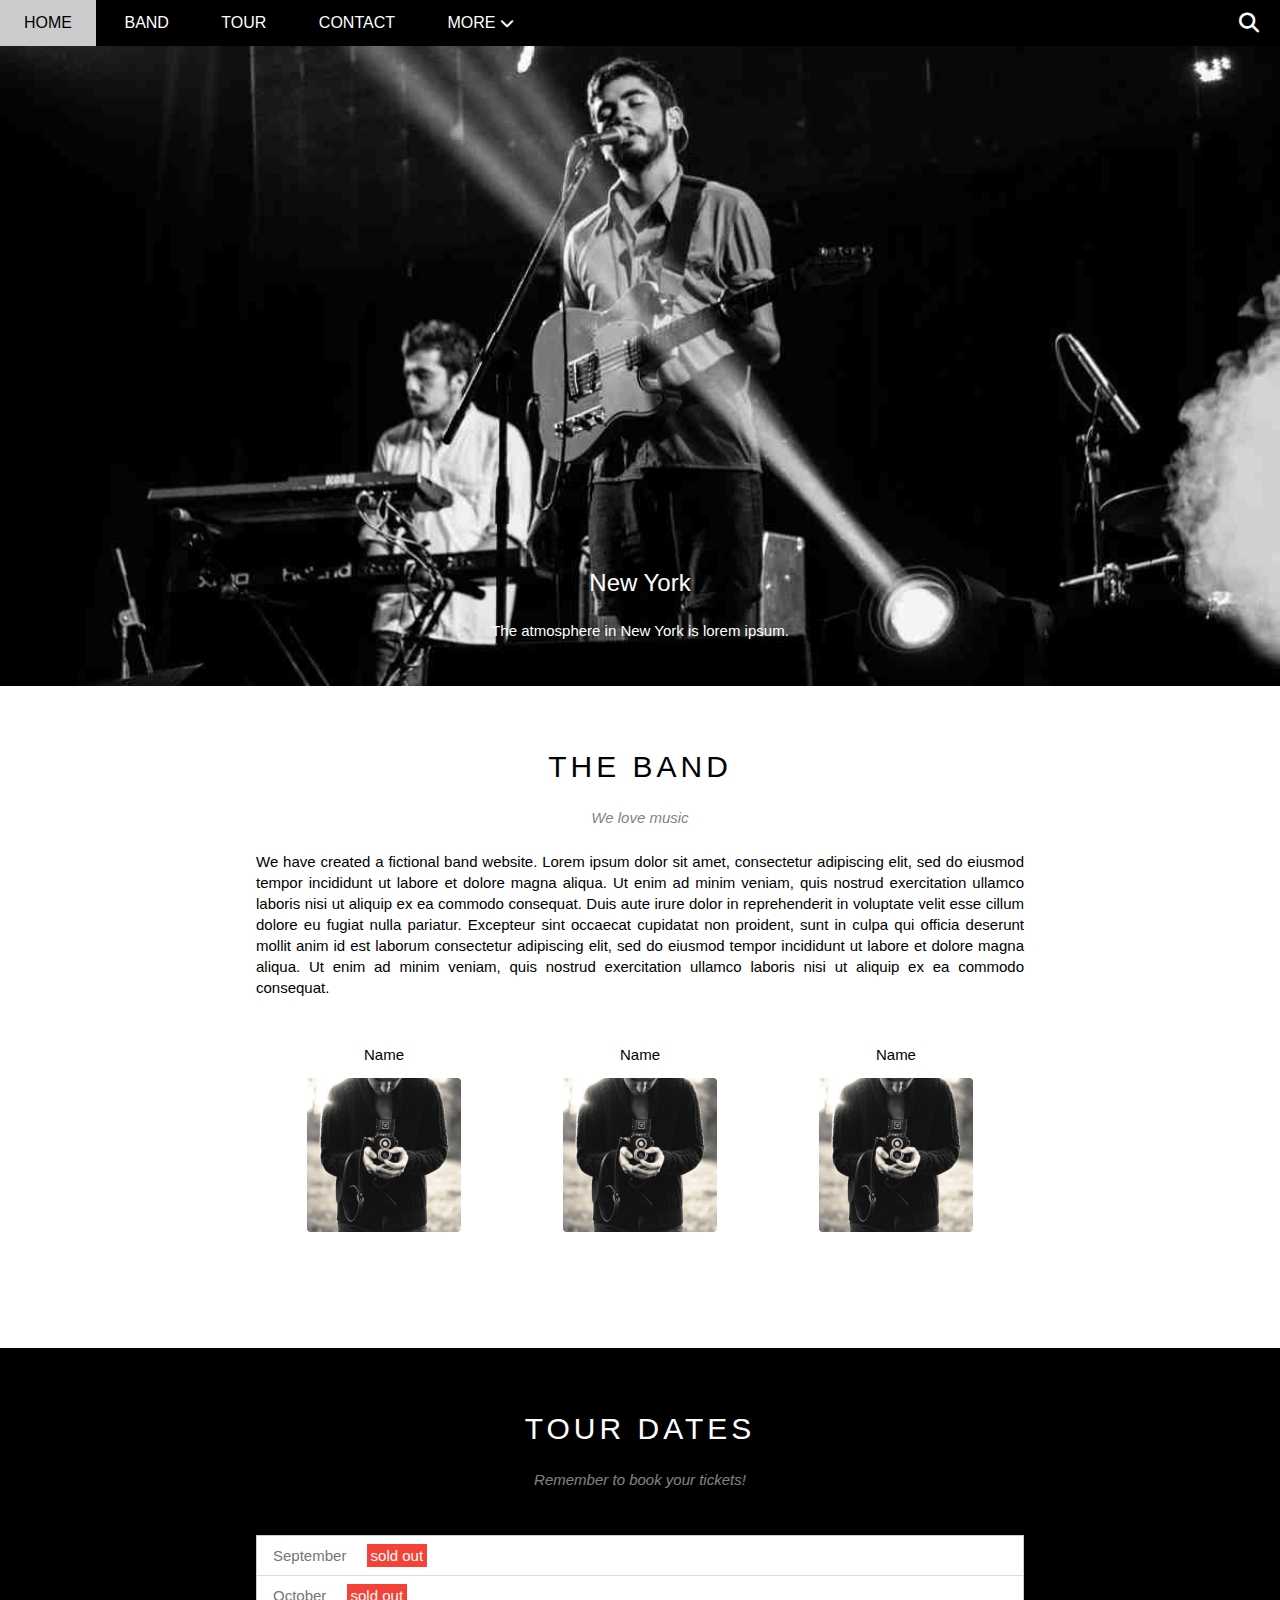
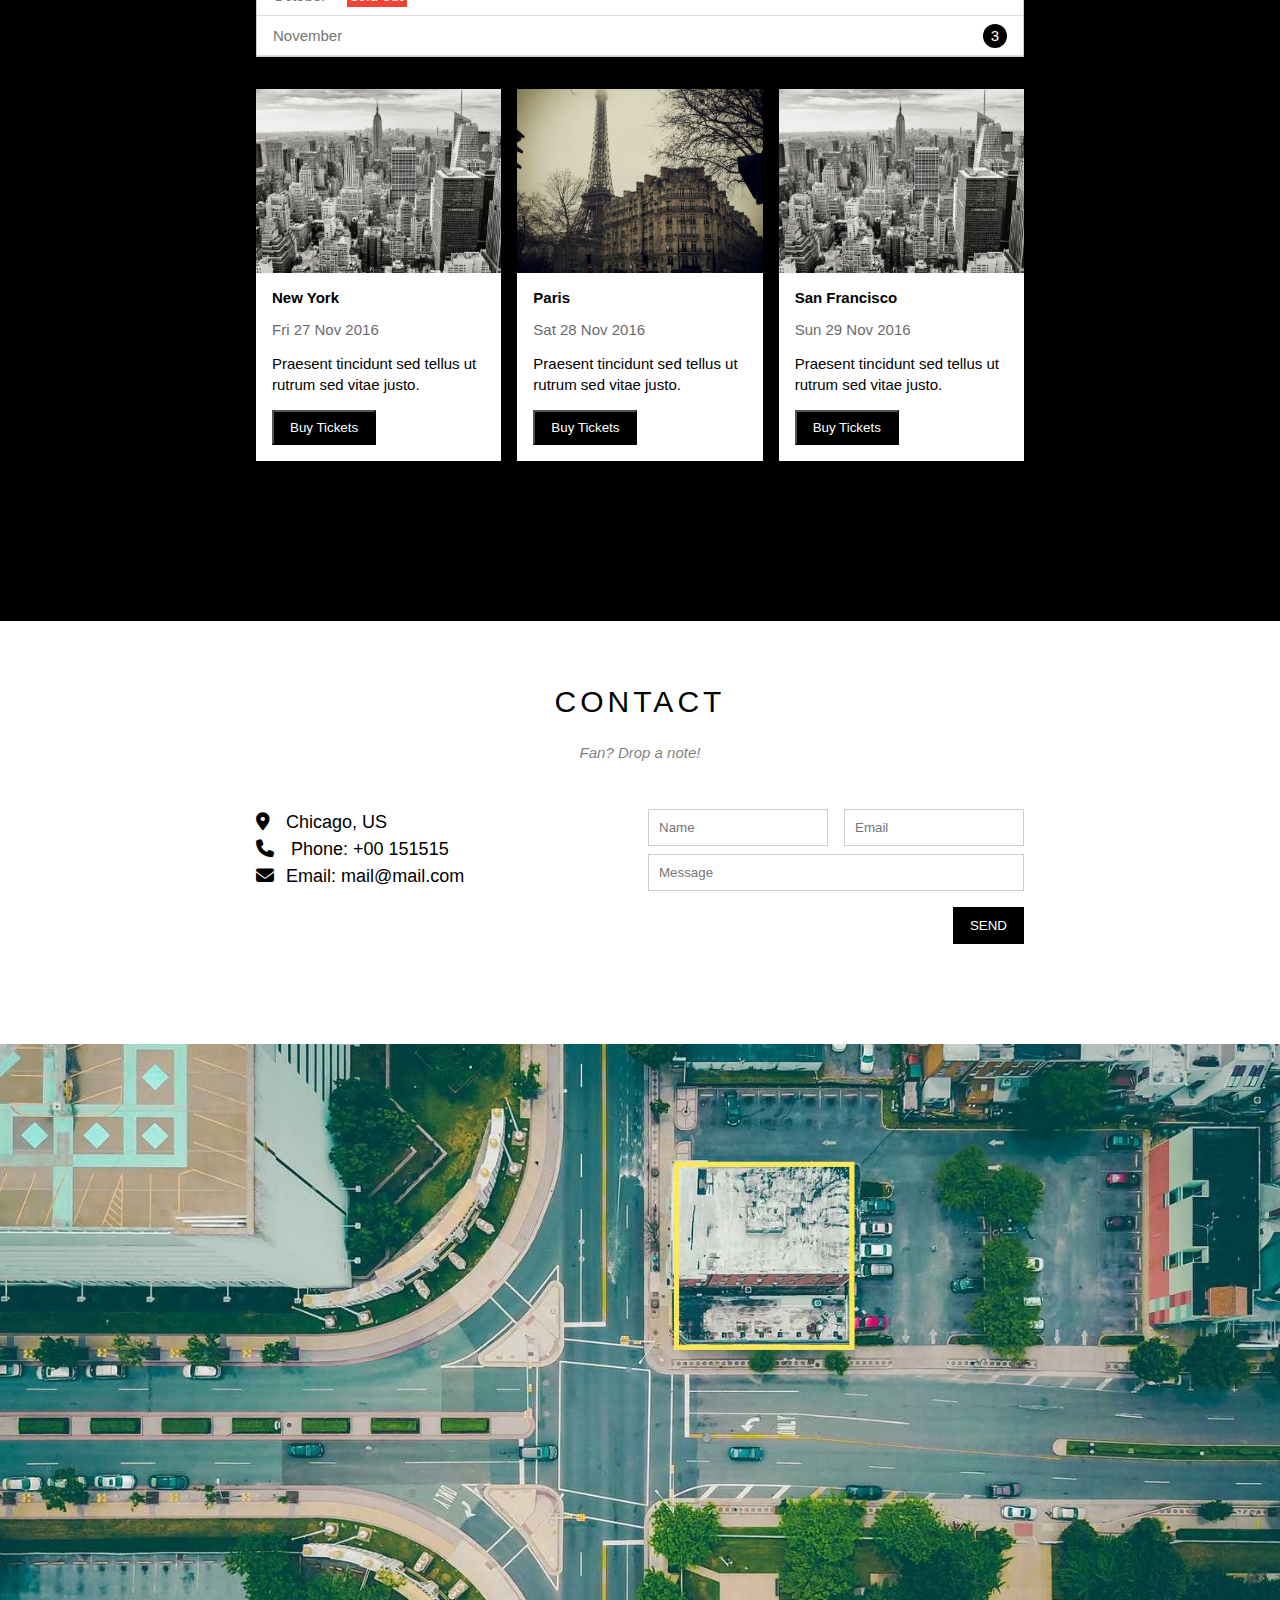
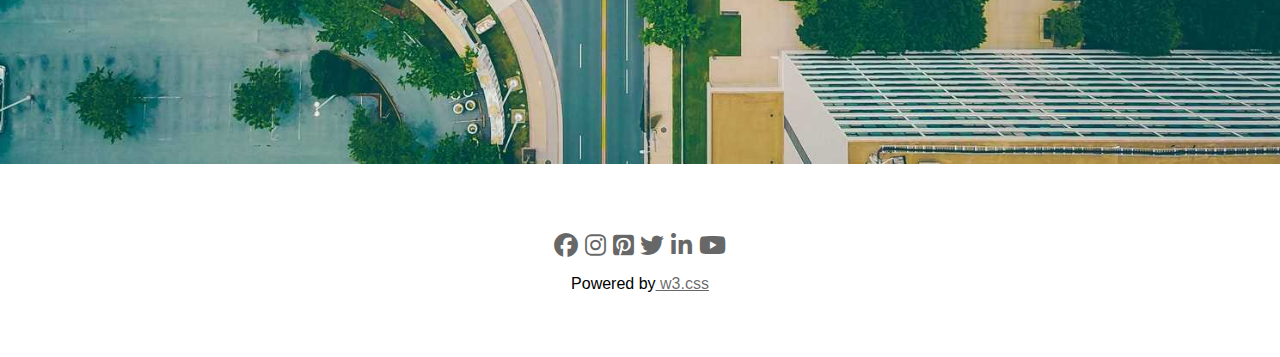
<file: index.html>
<!DOCTYPE html>
<html lang="en">

<head>
    <meta charset="UTF-8">
    <meta name="viewport" content="width=device-width, initial-scale=1.0">
    <title>The Band</title>
    <link rel="stylesheet" href="./assets/css/style.css">
    <link rel="stylesheet" href="./assets/css/responsive.css">
    <link rel="stylesheet" href="https://cdnjs.cloudflare.com/ajax/libs/font-awesome/6.7.2/css/all.min.css">
    <link rel="icon" href="https://img.pikbest.com/png-images/music-logo-design-with-headphone-and-music-waves---psd_1745780.png!f305cw" type="image/x-icon" />
</head>

<body>
    <div id="including">
        <div id="header">
            <!-- begin: navigation -->
            <ul id="nav">
                <li><a href="#">Home</a></li>
                <li><a href="#band">Band</a></li>
                <li><a href="#tour">Tour</a></li>
                <li><a href="#contact">Contact</a></li>
                <li>
                    <a href="#">
                        More
                        <i class="fa-solid fa-chevron-down"></i>
                    </a>
                    <ul class="subnav">
                        <li><a href="#">Merchandise</a></li>
                        <li><a href="#">Extras</a></li>
                        <li><a href="#">Media</a></li>
                    </ul>

                </li>
            </ul>
            <!-- end: navigation -->
            <!-- begin: button search -->
            <div id="search-bt">
                <i class="fa-solid fa-magnifying-glass"></i>
            </div>

            <div id="moblie-menu" class="mobile-menu-btn">
                <i class=" mobile-menu-icon fa-solid fa-bars"></i>
            </div>
            <!-- end: navigation -->
        </div>
        <div id="slider">
            <div class="text-content">
                <h2 class="text-heading">New York</h2>
                <div class="text-description">
                    <p>The atmosphere in New York is lorem ipsum.</p>
                </div>
            </div>
        </div>
        <!-- begin content  -->
        <div id="content">
            <!-- phần the band-->
            <div id="band" class="content-section">
                <h2 class="section-heading">THE BAND</h2>
                <p class="section-sub-heading">We love music</p>
                <p class="about-text">
                    We have created a fictional band website. Lorem ipsum dolor sit amet, consectetur adipiscing elit,
                    sed do eiusmod tempor incididunt ut labore et dolore magna aliqua. Ut enim ad minim veniam, quis
                    nostrud exercitation ullamco laboris nisi ut aliquip ex ea commodo consequat. Duis aute irure dolor
                    in reprehenderit in voluptate velit esse cillum dolore eu fugiat nulla pariatur. Excepteur sint
                    occaecat cupidatat non proident, sunt in culpa qui officia deserunt mollit anim id est laborum
                    consectetur adipiscing elit, sed do eiusmod tempor incididunt ut labore et dolore magna aliqua. Ut
                    enim ad minim veniam, quis nostrud exercitation ullamco laboris nisi ut aliquip ex ea commodo
                    consequat.
                </p>
                <div class="menber-list-mobile member-list">
                    <div class=" menber-item-mobile member-item">
                        <p class="member-name">Name</p>
                        <img src="./assets/img/bandmember.jpg" alt="Name" class="member-img">
                    </div>
                    <!--  -->
                    <div class=" menber-item-mobile member-item">
                        <p class="member-name">Name</p>
                        <img src="./assets/img/bandmember.jpg" alt="Name" class="member-img">
                    </div>
                    <!--  -->
                    <div class=" menber-item-mobile member-item">
                        <p class="member-name">Name</p>
                        <img src="./assets/img/bandmember.jpg" alt="Name" class="member-img">
                    </div>
                </div>
            </div>
            <!-- phần tour -->
             <div id="tour" class="tour-section">
                 <div class="content-section">
                     <h2 class="section-heading text-white">TOUR DATES</h2>
                     <p class="section-sub-heading text-white">Remember to book your tickets!</p>
                     <ul class="ticket-list">
                        <li>September
                             <span class="sold-out">sold out</span>
                        </li>
                        <li>October 
                            <span class="sold-out">sold out</span>
                        </li>
                        <li>November 
                            <span class="quantity">3</span>
                        </li>
                     </ul>

                     <div class="row place-list">
                       <div class="place-item-mobile place-item">
                           <img src="./assets/img/newyork.jpg" alt="New York" class="place-img">
                           <div class="place-body">
                               <h3 class="place-heading">New York</h3>
                               <p class="place-time">Fri 27 Nov 2016</p>
                               <p class="place-desc">Praesent tincidunt sed tellus ut rutrum sed vitae justo.</p>
                               <button class="place-buy-btn js-buy-ticket s-full-width">Buy Tickets</button>
                           </div>
                       </div>
                       <!--  -->
                       <div class="place-item-mobile place-item">
                           <img src="./assets/img/paris.jpg" alt="Paris" class="place-img">
                           <div class="place-body">
                               <h3 class="place-heading">Paris</h3>
                               <p class="place-time">Sat 28 Nov 2016</p>
                               <p class="place-desc">Praesent tincidunt sed tellus ut rutrum sed vitae justo.</p>
                               <button class="place-buy-btn js-buy-ticket s-full-width">Buy Tickets</button>
                           </div>
                       </div>
                       <!--  -->
                       <div class="place-item-mobile place-item">
                           <img src="./assets/img/newyork.jpg" alt="San Francisco" class="place-img">
                           <div class="place-body">
                               <h3 class="place-heading">San Francisco</h3>
                               <p class="place-time">Sun 29 Nov 2016</p>
                               <p class="place-desc">Praesent tincidunt sed tellus ut rutrum sed vitae justo.</p>
                               <button class="place-buy-btn js-buy-ticket s-full-width">Buy Tickets</button>
                           </div>
                       </div>
                       <div class="clear"></div>
                     </div>
                </div>
                 </div>
                 <!-- Phần java scripts của phần tour clik vào ticket -->
                 <div class="model js-model">
                    <div class="model-container">
                        <header class="model-header">
                            <i class="icon-model-suitcase fa-solid fa-suitcase"></i>
                            Tickets 
                        </header>
                        <div class="model-close js-model-close">
                            <i class="icon-model-xmark fa-solid fa-xmark"></i>
                        </div>
                        <div class="model-body">
                            <label for="ticket-quantity" class="model-label">
                                <i class="fa-solid fa-cart-shopping"></i>
                                Tickets, $15 per person
                            </label>
                            <input type="text" id="ticket-quantity" class="model-input" placeholder="How many?">
                            <!--  -->
                            <!--  -->
                            <label for="ticket-email" class="model-label">
                                <i class="fa-solid fa-user"></i>
                                Send To
                            </label>
                            <input type="ticket-email" id="email" class="model-input" placeholder="Enter email">
                            <!--  -->
                            <!--  -->
                            <button id="pay-ticket">
                                Pay
                                <i class="fa-solid fa-check"></i>
                            </button>
                        </div>
                        <footer class="model-footer">
                            <p class="model-help">
                                Need 
                                <a href="" class="model-p">help?</a>   
                            </p>
                        </footer>
                    </div>
                 </div>
                 
                 <!-- place tour  -->
             <!-- phần beging contac -->
            <div id="contact" class="content-section">
                <h2 class="section-heading">CONTACT</h2>
                <p class="section-sub-heading">Fan? Drop a note!</p>
                <div class="row contac-content">
                <div class="col col-half contac-info s-col-full">
                    <p><i class="fa-solid fa-location-dot"></i>Chicago, US</p>
                    <p><i class="fa-solid fa-phone"></i> Phone: +00 151515</p>
                    <p><i class="fa-solid fa-envelope"></i>Email: mail@mail.com</p>
                </div>
                <div class="col col-half contact-form s-col-full">
                    <form action="">
                        <div class="row">
                            <div class="col col-half s-col-full">
                                <input type="text" name="" id="" required placeholder="Name" class="form-control">
                            </div>
                            <div class="col col-half s-col-full s-mt-8">
                                <input type="email" name="" id="" required placeholder="Email" class="form-control">
                            </div>
                            <div class="clear"></div>
                        </div>
                        <div class="row mt-8">
                            <div class="col col-full">
                                <input type="text" name="" id="" required  placeholder="Message" class="form-control">
                            </div>
                        </div>
                        <input class="form-submit-btn mt-16 s-full-width" type="submit" value="SEND">
                        <div class="clear"></div>
                    </form>
                </div>
                </div>
            </div>
            <!-- end contact  -->
        </div>
        <!-- end content -->

        <!-- beging img -->
        <div class="map-section">
            <img src="./assets/img/map.jpg" alt="">
         </div>
         <!-- end img -->
        <div id="footer">
            <div class="social">
                <a href=""><i class="fa-brands fa-facebook"></i></a>
                <a href=""><i class="fa-brands fa-instagram"></i></a>
                <a href=""><i class="fa-brands fa-square-pinterest"></i></a>
                <a href=""><i class="fa-brands fa-twitter"></i></a>
                <a href=""><i class="fa-brands fa-linkedin-in"></i></a>
                <a href=""><i class="fa-brands fa-youtube"></i></a>
            </div>
            <p class="copyright">Powered by<a href=""> w3.css</a></p>
        </div>
    </div>
    <script>
        //  sử dụng biến const 
        const buyBtns = document.querySelectorAll('.js-buy-ticket')
        const model = document.querySelector('.js-model')

        // đặt tên hàm
        function showBuyTickets() {
            
        }
        // tạo vòng lặp 
        for (const buyBtn of buyBtns) {
            buyBtn.addEventListener('click', showBuyTickets)
        }
    </script>
            <!-- Javescript Đóng mở monlie-menu -->
    <script>
        var header = document. getElementById("header");
        var moblieMenu = document. getElementById("moblie-menu");
        var headerHeight = header.clientHeight;
        //đóng mở moblie-menu 
        moblieMenu.onclick = function() {
            var isClose = header.clientHeight === headerHeight;
            if(isClose) {
                header.style.height = "auto";
            } else {
                header.style.height = null;
            } 
        }
        // Tự động đóng khi chọn menu
        var menuItems = document.querySelectorAll('#nav li a[href*="#"]');
        console.log(menuItems);
        for (var i = 0; i < menuItems.length; i++) {
            var menuItem = menuItems[i];
            menuItem.onclick = function() {
               header.style.height = null;
                
            }
        }


        console.log(moblieMenu);
        console.log(header);
    </script>
</body>

</html>
</file>
<file: assets/css/responsive.css>
/* 
    PC:>= 1024px
    Tablet: >=740px & <1024px
    Mobile: <740px 
*/

/* PC */
@media(min-width: 64em) {
   
}
/* TABLET & MOBILE */
@media(max-width: 1023px) {

}
/* TABLET */
@media(min-width: 46.25em) and (max-width: 63.9375em) {
 
}

/* MOBILE */
@media(max-width: 46.1875em) {
    .s-full-width{
        width: 100%;
    }
    .s-col-full{
        width: 100%;
    }
    .s-mt-8{
        margin-top: 16px;
    }
    #nav li a {
        width: 100%;
      /* display: block !important; */
    }
    #nav{
        display: block; 
    }
    #nav > li {
        display: block;
    }
    #nav > li:first-child{
        display: inline-block;        
    }
    #header #search-bt {
        display: none;
    }
    #header .mobile-menu-btn{
        display: block;
    }
    #content .menber-list-mobile{
        display: block ;
    }
    #content .menber-item-mobile{
        margin-top: 30px;
        width: 100%;
    }
    #content .member-img{
        width: 60%;
    }
    .place-item-mobile{
        width: 100%;
        padding: 32px 8px;
    }
    .contact-form{
        margin-top: 16px;  
     }

     #header{
        height: 46px;
        background-color: black;
        position: fixed;
        top: 0;
        left: 0;
        right: 0;
        z-index: 10;
        /* thuộc tính khi phần tử con tràn ra ngoài sẽ bị cắt biến mất */
        overflow: hidden;
    }
}
</file>
<file: assets/css/style.css>
/* reset css */
*{
    margin: 0px;
    padding: 0;
    box-sizing: border-box;
}
html{
    scroll-behavior: smooth; /* phần này là giúp cuộn trang mượt hơn khi nhấn vô nav */
    font-family: Arial, Helvetica, sans-serif;
}
/* comon */
.clear{
    clear: both;
}
.text-white{
    color: white;
    }
.row{
    margin-left: -8px;
    margin-right: -8px;
}
.col{
    float: left;
    padding-left: 8px;
    padding-right: 8px;
}
.col-half{
    width: 50%;
}
.col-full{
    width: 100%;
}
.mt-8{
    margin-top: 8px;
}
.mt-16{
    margin-top: 16px;
}
/* comon */
/* 
1. vị trí
2. kích thước
3. màu sắc 
4. kiểu dáng( font, kiểu dáng, hình dạng....)
*/

#including{

}

#header{
    height: 46px;
    background-color: black;
    position: fixed;
    top: 0;
    left: 0;
    right: 0;
    z-index: 10;
    /* thuộc tính khi phần tử con tràn ra ngoài sẽ bị cắt biến mất */
    /* overflow: hidden; */
}
#nav{
    display: inline-block;
}

#nav > li{
    display: inline-block;
    position: relative;
}
#nav > li > a{
    color: white;
    text-transform: uppercase;
}
#nav li:hover .subnav{
    display: block !important; /*chưa hiểu chỗ nào tại sao đặt display: block thì hover nó hiện ra*/
}
#nav li a{
    /* xóa gạch chân ở dưới */
    text-decoration: none;
    line-height: 46px;
    padding: 0 24px;
    display: inline-block;
    list-style: none;
}
#nav > li:hover > a{
    background-color: #ccc !important;
    color: black;
    display: inline-block;
}
#nav .subnav{                           
    display: none;
    position: absolute;
    top: 100%;
    left: 0;
    background-color: white;    
    box-shadow: 0 0 10px rgba(0, 0, 0, 0.3);
    list-style: none;
}
#nav .subnav a{
    color: black;
    padding: 0 12px;
    line-height: 38px;
    list-style: none;
}
#nav .subnav li:hover{
    color: black;
    background-color: #ccc !important;
    display: block;
    list-style: none;
}
#nav .fa-chevron-down{
    font-size: 14px;
}

/* begin responsive mobile-icon */
#header .mobile-menu-btn{
    position: absolute;
    top: 0;
    right: 0;
    float: right;
    padding: 12px 24px;
    display: none;
}
#header .mobile-menu-btn:hover{
    background-color: #ccc;
}
#header .mobile-menu-btn:hover .mobile-menu-icon{
    color: black;
}
#header .mobile-menu-btn .mobile-menu-icon{
    color: white;
    font-size: 20px;
}
/* end responsive mobile-icon */


#header #search-bt{
    float: right;
    padding: 0 21px;
}
#header #search-bt:hover{
    background-color: #f44336;
    cursor: pointer;
}
#header #search-bt .fa-magnifying-glass{
    color: white;
    font-size: 20px;
    line-height: 46px;  
}


/* phần begin làm sider */
#slider{
    margin-top: 46px;   
    padding-top: 50%; 
    background-color: #ccc;
    background-image: url("/assets/img/chicago.jpg");
    background-size: cover;
    background-repeat: no-repeat;
    background-position: top center;
    position: relative;
}
#slider .text-content{
    color: white;
    position: absolute;
    bottom: 47px;
    width: 100%;
    text-align: center;
    z-index: 1;
}
#slider .text-heading{
    font-weight: 500;
    font-size: 24px;
}
#slider .text-description{
    font-size: 15px;
    margin-top: 25px;
}
/* phần end làm sidersider */


/* css begin content  */
#content{
    
}
/* css begin the band- tour- contac */
#content .content-section{
    width: 800px;
    max-width: 100%;
    padding: 64px 16px 112px;
    margin-left: auto;
    margin-right: auto;
    padding-right: 16px;
    padding-left: 16px;
}
#content .section-heading{
    font-size: 30px;
    text-align: center;
    font-weight: 500;  /* độ mờ dày, mỏng của chữ cái*/
    letter-spacing: 4px;  /* Khoảng cách các chữ cái*/
}
#content .section-sub-heading{
    font-size: 15px;
    text-align: center;
    margin-top: 25px;
    font-style: italic;
    opacity: 0.5; /* độ mờ nhạt từ 0-1*/
}
#content .about-text{
    font-size: 15px;
    margin-top: 25px;
    text-align: justify; /* justify là giúp chữ đều hai bên */
    line-height: 1.4; /* khoảng cách từng dòng */
}
/* css end the band- tour-contac */
 
/* css phần hình ảnh THE BAND */
#content .member-item{
    /* display: flex; */
    width: 33.33333%;
    text-align: center;
}
#content .member-list{
    display: flex;
    margin-top: 48px;
}
#content .member-name{
    font-size: 15px;
}
#content .member-img{
    width: 154px;
    margin-top: 15px;
    border-radius: 4px;
}
/* css begin tour  */

/* .text-white{
color: white;
} */
.tour-section{
    background-color: #000;
}
.ticket-list{
    background-color: white;
    margin-top: 47px;
    border: 1px solid #ccc;
    
}
.tour-section li{
    font-size: 15px;
    padding: 11px 16px;
    border-bottom: 1px solid #ddd;
    color: #757575;
    /* xóa dấu chấm của thẻ li */
    list-style: none; 
}
.tour-section .sold-out{
    background-color: #f44336;
    color: #fff;
    padding: 3px 4px;
    margin-left: 16px;
}
.tour-section .quantity{
    float: right;
    width: 24px;
    height: 24px;
    color: white;
    background-color: black;
    border-radius: 50%;
    text-align: center;
    line-height: 24px;
    margin-top: -3px;
}
/* css end tour */
/* css begin img phần tour */
.place-list{
    margin-top: 32px;
    /* margin-left: -8px;
    /* margin-right: -8px; */  
    padding-bottom: 48px;
}
.place-item{
    /* display: flex; */

    float: left;
    padding: 0 8px;   
    width: 33.33333%;
}
.place-list .place-img{
    width: 100%;
    display: block;
}
.place-list .place-img:hover{
    opacity: 0.6;
}
.place-list .place-body{
    background-color: white;
    padding: 16px 16px;
    font-size: 15px;
}
.place-list .place-heading{
    font-size: 15px;
    font-weight: bolder;
}
.place-list .place-time{
    margin-top: 15px;
    opacity: 0.60;
}
.place-list .place-desc{
    margin-top: 15px;
    line-height: 1.4;
}
.place-list .place-buy-btn{
    background-color: #000;
    color: white;
    padding: 8px 16px;
    text-decoration: none;
    display: inline-block;
    margin-top: 15px;
}
.place-list .place-buy-btn:hover{
    color: black;
    background-color: #ccc;
}
/* css end img phần tour  */

/* css phần java scrip của section tour click vào ticket */
.model{
    position: fixed;
    top: 0;
    bottom: 0;
    right: 0;
    left: 0;
    background-color: rgba(0, 0, 0, 0.4);
    /* display: flex; tại sao dùng display: flex thì hắn lại ở giữa màn hình */
    align-items: center;
    justify-content: center;
    display: none;
}
/* .model .open{
    display: flex;
} */
.model-container{
    background-color: white;
    width: 900px;
    min-height: 200px;      
    position: relative;
}
.model-container .model-header{
    background-color: #009688 ;
    height: 130px;
    display: flex;
    align-items: center;
    justify-content: center;
    font-size: 30px;
    font-weight: 400;
    color: white;
    letter-spacing: 4px;
}
.icon-model-suitcase{
    margin-right: 16px;
}
.model-close .icon-model-xmark{
    position: absolute;
    color: white;
    right: 0;
    top: 0;
    padding: 8px 16px;
    cursor: pointer;
    font-size: 24px;
    opacity: 0.9;
}
.model-close .icon-model-xmark:hover{
    color: black;
    background-color: #ccc;
}
.model-body{
    padding: 16px;
}
.model-label{
    display: block;
    font-size: 15px; 
    margin-bottom: 15px;   
}
.model-body .model-input{
    padding: 11px;
    width: 100%;
    border: 1px solid #ccc;
    font-size: 15px;
    margin-bottom: 15px;
}
.model-body #pay-ticket{
    background-color: #009688;
    border: none;
    color: white;
    width: 100%;
    font-size: 15px;
    padding: 18px;
    text-transform: uppercase;
}
.model-body #pay-ticket:hover{
    color: black;
    opacity: 0.9;
    cursor: pointer;
} 
.model-footer .model-help{
    font-size: 15px;
    padding: 12px;
    text-align: right;
}
.model-footer .model-p{
    color: #2196F3;
}
/* css begin section contac */
.contac-content{
    margin-top: 48px;
}
.contac-info{
    font-size: 18px;
    line-height: 1.5;   
}
.contac-info i{
    width: 30px;
    display: inline-block;
}
.contact-form{
    font-size: 15px;
}
.contact-form .form-control{
    padding: 10px;
    border: 1px solid #ccc;
    width: 100%;
    /* outline là khi nhấn vào input cái boder sẽ k hiện màu */
    outline: none;
    
}
.contact-form .form-submit-btn{
    background-color: black;
    color: white;
    border: 1px solid black;
    padding: 10px 16px;
    float: right;
}
.contact-form .form-submit-btn:hover{
    background-color: #ccc;
    color: black;
    border: none;
    cursor: pointer;
}
/* css end section contac  */
/* css end content  */

/* css begin map */
.map-section img{
    width: 100%;
    margin-top: 100px;
}
/* css end map */
#footer{
    padding: 64px 16px;
    text-align: center;
}
#footer .social{
    font-size: 24px;
}
#footer .social a {
    text-decoration: none;
    color: rgba(0, 0, 0, 0.6);
}
#footer .social a:hover{
    opacity: 0.5;
}
#footer .copyright{
    margin-top: 15px;
}
#footer .copyright a{
    color: rgba(0, 0, 0, 0.6);
    
}
</file>
